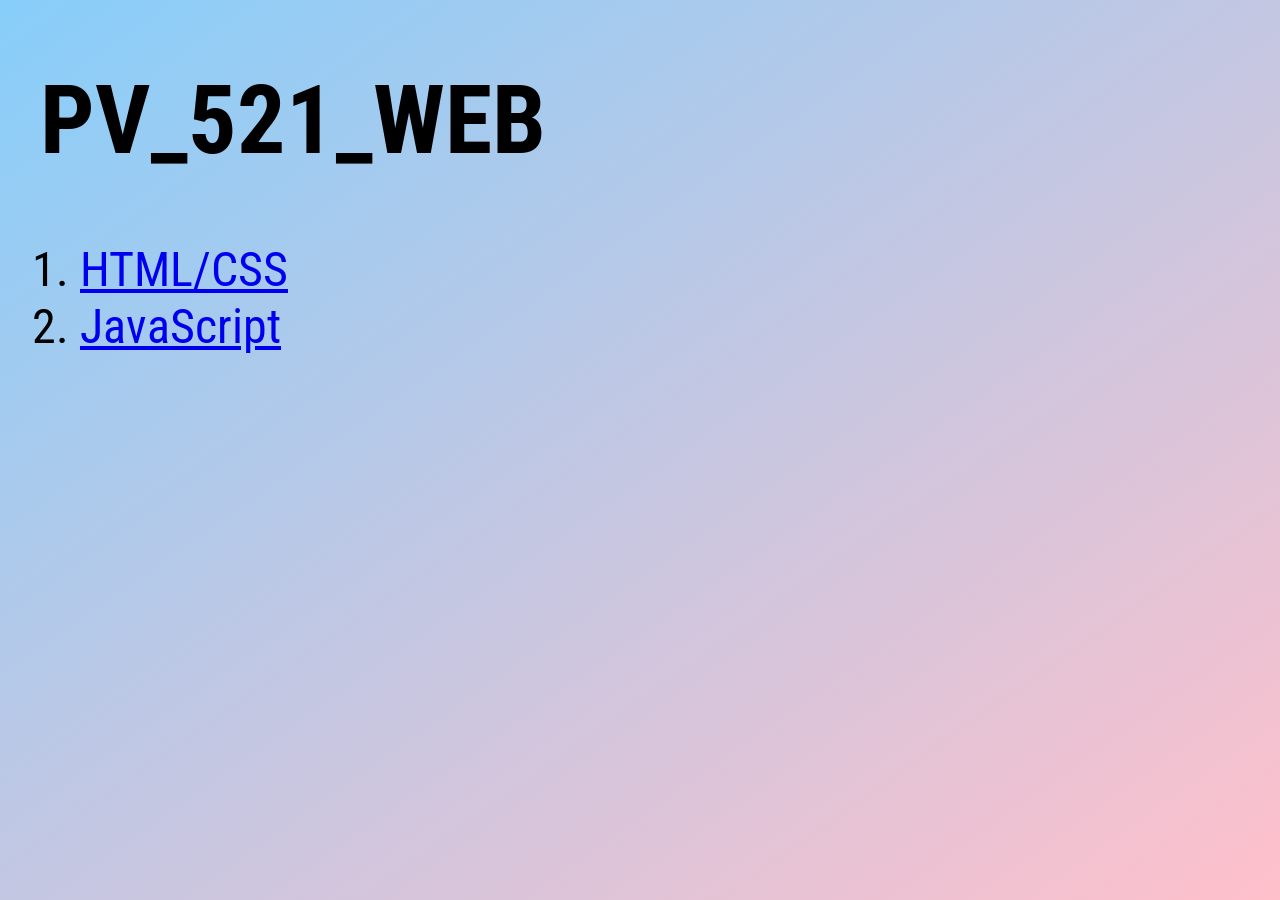
<file: index.html>
﻿<!DOCTYPE html>

<html lang="en" xmlns="http://www.w3.org/1999/xhtml">
<head>
    <meta charset="utf-8" />
    <link rel="stylesheet" href="style.css">
    <title>PV_521_WEB</title>
</head>
<body>

    <h1>PV_521_WEB</h1>
    <ol>
        <li><a href="HTML/index.html">HTML/CSS</a></li>
        <li><a href="JavaScript/index.html">JavaScript</a></li>
    </ol>


</body>
</html>
</file>
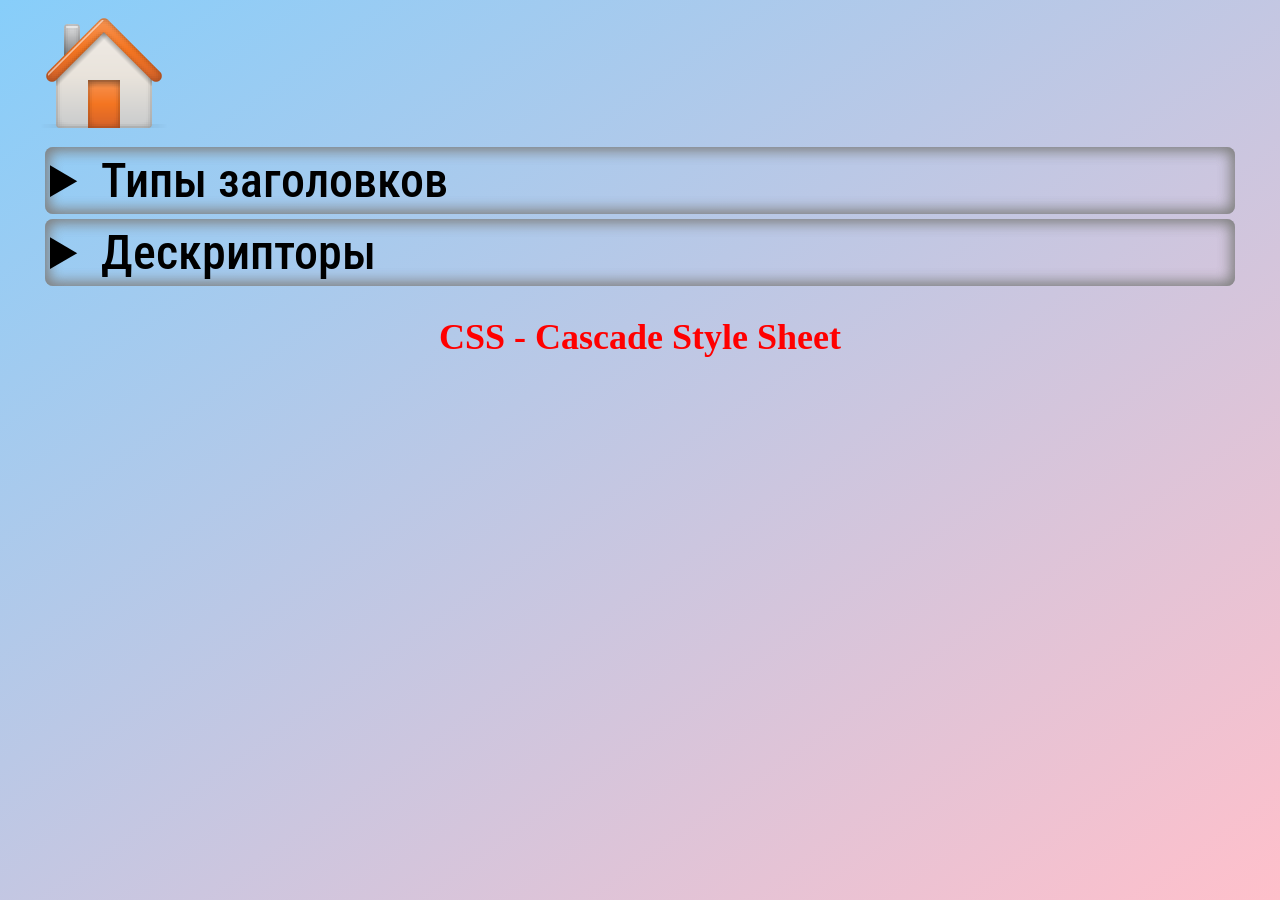
<file: 00-Intro/index.html>
﻿<!DOCTYPE html>

<html lang="en" xmlns="http://www.w3.org/1999/xhtml">
<head>
    <meta charset="utf-8">
    <title>HTML lesson 1</title>
    <link rel="icon" href="bitcoin.png">
    <link rel="stylesheet" href="../style.css">
    <link rel="stylesheet" href="../style.css" />
    <style>
        body {
            font-size:24px;
          
        }

        h2, h4, h6 {
            text-align: center;
            color: red;
            font-family: 'Segoe UI';
        }

        h4 {
            color: darkgreen;
        }
    </style>
</head>
<body>
    <div id="home">
        <a href="../index.html"><img src="../home.ico" alt="На главную"></a>
    </div>
    <details>
        <summary>Типы заголовков</summary>
        <h1>
            Заголовок 1 - Заголовок первого уровня может быть только один на
            странице!!!
        </h1>
        <h2>Заголовок 2</h2>
        <h3>Заголовок 3</h3>
        <h4>Заголовок 4</h4>
        <h5>Заголовок 5</h5>
        <h6>Заголовок 6</h6>
        <p>Текст</p>
    </details>

    <details>
        <summary>Дескрипторы</summary>
        <h2>Дескрипторы физического форматирования</h2>
        <b> <code>&#60;p&#62;</code> (Paragrah)</b> &#8211; этот дескриптор описывает абзац;<br>
        <b> <code>&lt;b&gt;</code> (Bold)</b> &ndash; <b>делает шрифт жирным</b>;<br>
        <b> <code>&#60;i&#62;</code> (Italic)</b> &#8210; <i>делает шрифт курсивным</i>;<br>
        <b> <code>&#60;u&#62;</code> (Underline)</b> &#8210; <u>делает шрифт подчеркнутым</u>;<br>
        <b> <code>&#60;u&#62;</code> (Teletype text)</b> &#8210; <tt>делает шрифт моноширным (каждый символ занимает одинаковую площадь на экране)</tt>;<br />
        <b> <code>&#60;sup&#62;</code> (Superscript)</b> &#8210; <tt>Верхний <sup>индекс</sup></tt>;<br>
        <b> <code>&#60;sub&#62;</code> (Subscript)</b> &#8210; <tt>Нижний <sub>индекс</sub></tt>;<br>
        <b> <code>&#60;pre&#62;</code> (Preformatted)</b> &#8210; <pre>Этот дескриптор создает предформатированный текст, 
        в котором сохраняются отступы 
        и переносы строк.
        Кроме того, <b>предформатированный</b> текст всегда отображается <b>моноширным</b> шрифтом.
        </pre>;<br>
        <hr>
        <h2>Дескрипторы логического форматирования</h2>
        <strong><code>&#60;strong&#62;</code> (Bold)</strong> &#8211; делает шрифт<strong> жирным;</strong> <br>
        <strong><code>&#60;em&#62;</code> (Emphasis)</strong> &#8211; делает шрифт<em> курсивным;</em> <br>
        <strong><code>&#60;code&#62;</code> (Mono)</strong> &#8211; делает шрифт<code> моноширным;</code> <br>
        <strong><code>&#60;abbr&#62;</code> (Abbreviation)</strong> &#8211; Этим дескриптором желательно выделять <abbr>аббревиатуры;</abbr> <br>
        <strong><code>&#60;cite&#62;</code> (Citation)</strong> &#8211; Этим дескриптором желательно выделять <cite>цитаты;</cite> <br>
        <hr>
    </details>

    <h2>CSS - Cascade Style Sheet</h2>

</body>
</html>
</file>
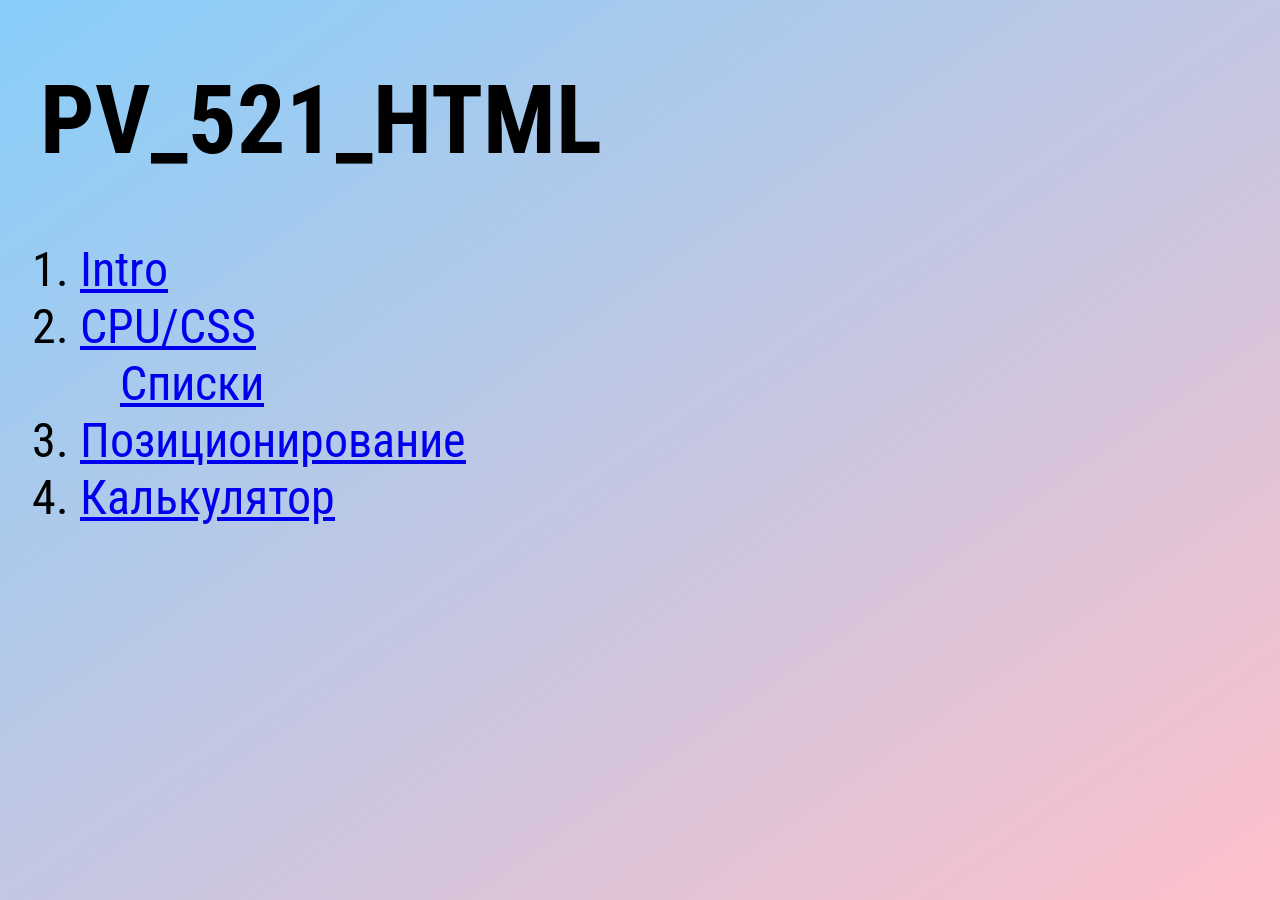
<file: HTML/index.html>
﻿<!DOCTYPE html>

<html lang="en" xmlns="http://www.w3.org/1999/xhtml">
<head>
    <meta charset="utf-8" />
    <link rel="stylesheet" href="style.css" >
    <title>PV_521_HTML</title>
</head>
<body>
    <h1>PV_521_HTML</h1>
    <ol>
        <li><a href="00-Intro/index.html">Intro</a></li>
        <li><a href="01-CPU/CPU.html"> CPU/CSS</a>
            <ul>
                <li><a href="lists.html">Списки</a></li>
            </ul>
        </li>
        <li><a href="02-Positioning/positioning.html">Позиционирование</a></li>
        <li><a href="03-Calc/calc.html">Калькулятор</a></li>
    </ol>

</body>
</html>
</file>
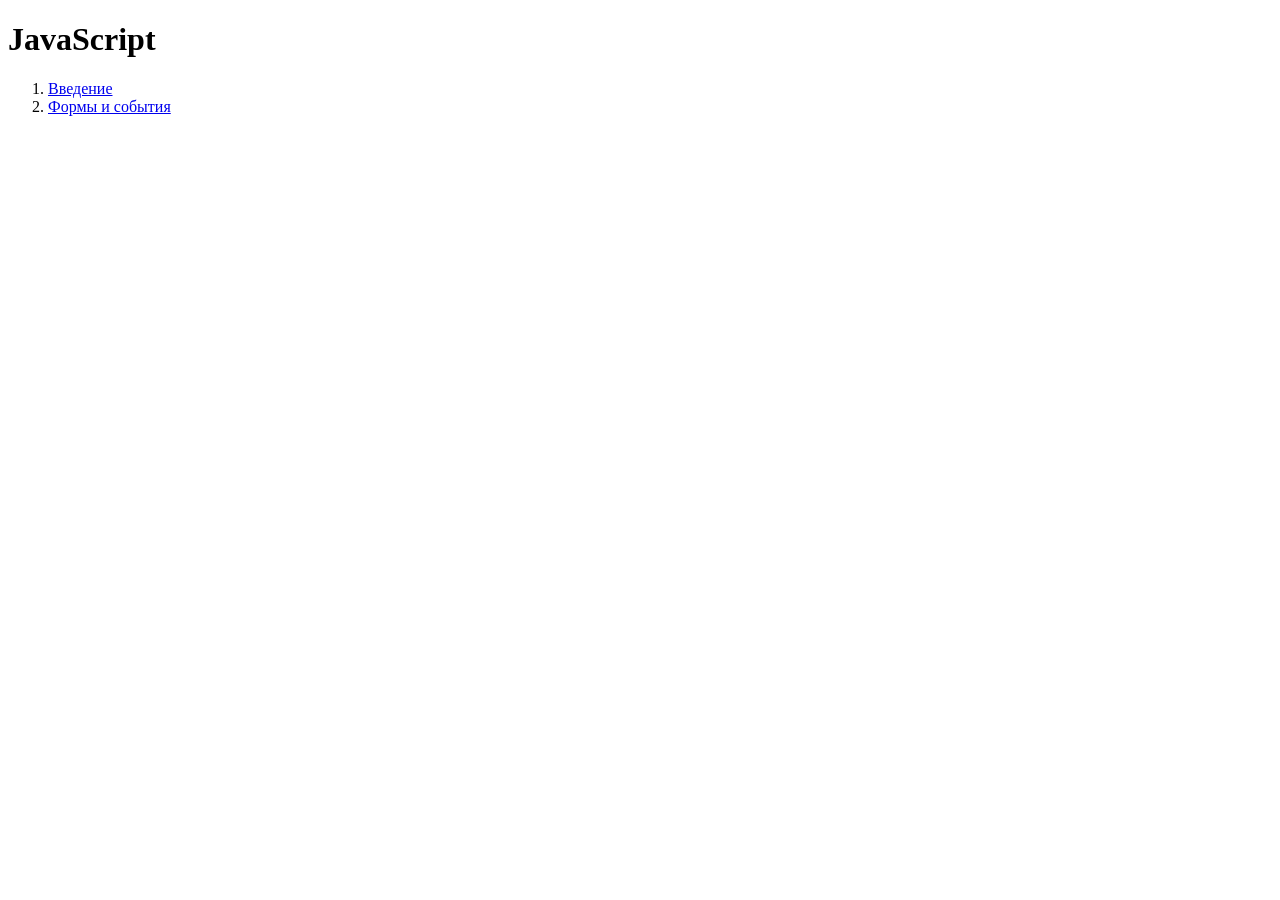
<file: JavaScript/index.html>
﻿<!DOCTYPE html>

<html lang="en" xmlns="http://www.w3.org/1999/xhtml">
<head>
    <meta charset="utf-8" />
    <title>JavaScript</title>
</head>
<body>
    <h1>JavaScript</h1>
    <ol>
        <li><a href="intro.html">Введение</a></li>
        <li><a href="forms_and_events.html">Формы и события</a></li>

    </ol>

</body>
</html>
</file>
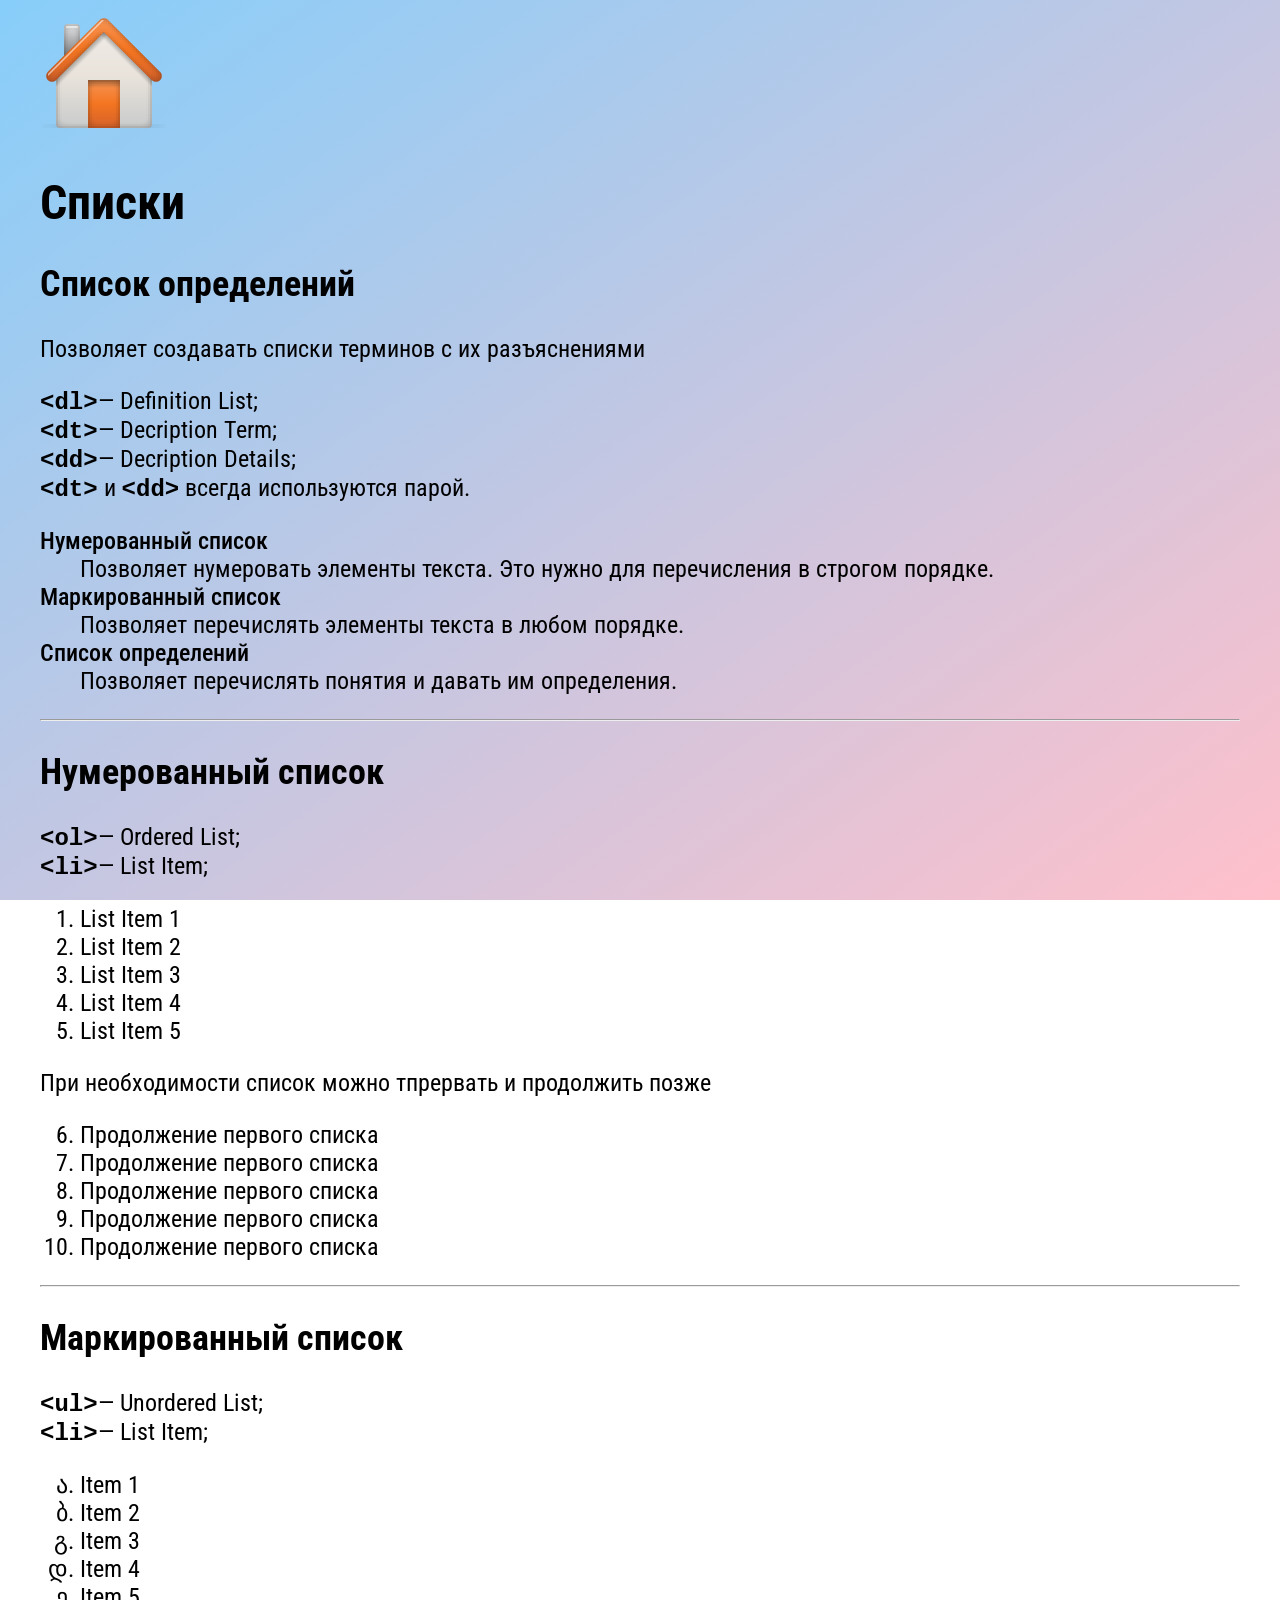
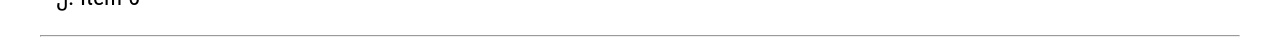
<file: lists.html>
﻿<!DOCTYPE html>

<html lang="en" xmlns="http://www.w3.org/1999/xhtml">
<head>
    <meta charset="utf-8" />
    <title>Списки</title>
   <link rel="stylesheet" href="style.css" >
    <style>
        body
        {
            font-size:24px;

        }
        ol
        {
           /* list-style: georgian;*/
        }
        dt
        {
            font-weight:500;

        }
        ul
        {
           list-style: georgian;
           /*list-style-image:url("00-Intro/bitcoin.png") ;*/
        }

        

    </style>
</head>
<body>
    <div id="home">
        <a href="index.html"><img src="home.ico" alt="На главную"></a>
    </div>

    <h1>Списки</h1>
    <h2>Список определений</h2>
    <p>Позволяет создавать списки терминов с их разъяснениями</p>
    <strong><code>&#60;dl&#62;</code></strong>&#8213; Definition List;<br>
    <strong><code> &#60;dt&#62;</code></strong>&#8213; Decription Term;<br>
    <strong><code> &#60;dd&#62;</code></strong>&#8213; Decription Details;<br>
    <strong><code> &#60;dt&#62;</code></strong> и <strong><code> &#60;dd&#62;</code></strong> всегда используются парой.

    <dl>
        <dt>Нумерованный список</dt>
        <dd>Позволяет нумеровать элементы текста. Это нужно для перечисления в строгом порядке.</dd>
        <dt>Маркированный список</dt>
        <dd>Позволяет перечислять элементы текста в любом порядке.</dd>
        <dt>Список определений</dt>
        <dd>Позволяет перечислять понятия и давать им определения.</dd>

    </dl>

    <hr>

    <h2>Нумерованный список</h2>
    <strong><code>&#60;ol&#62;</code></strong>&#8213; Ordered List;<br>
    <strong><code> &#60;li&#62;</code></strong>&#8213; List Item;<br>

    <ol>
        <li>List Item 1</li>
        <li>List Item 2</li>
        <li>List Item 3</li>
        <li>List Item 4</li>
        <li>List Item 5</li>
    </ol>
    <p>При необходимости список можно тпрервать и продолжить позже</p>
    <ol start="6">
        <li>Продолжение первого списка</li>
        <li>Продолжение первого списка</li>
        <li>Продолжение первого списка</li>
        <li>Продолжение первого списка</li>
        <li>Продолжение первого списка</li>

    </ol>

    <hr>

    <h2>Маркированный список</h2>
    <strong><code>&#60;ul&#62;</code></strong>&#8213; Unordered List;<br>
    <strong><code> &#60;li&#62;</code></strong>&#8213; List Item;<br>
    <ul>
        <li> Item 1</li>
        <li> Item 2</li>
        <li> Item 3</li>
        <li> Item 4</li>
        <li> Item 5</li>

    </ul>

    <hr>

</body>
</html>
</file>
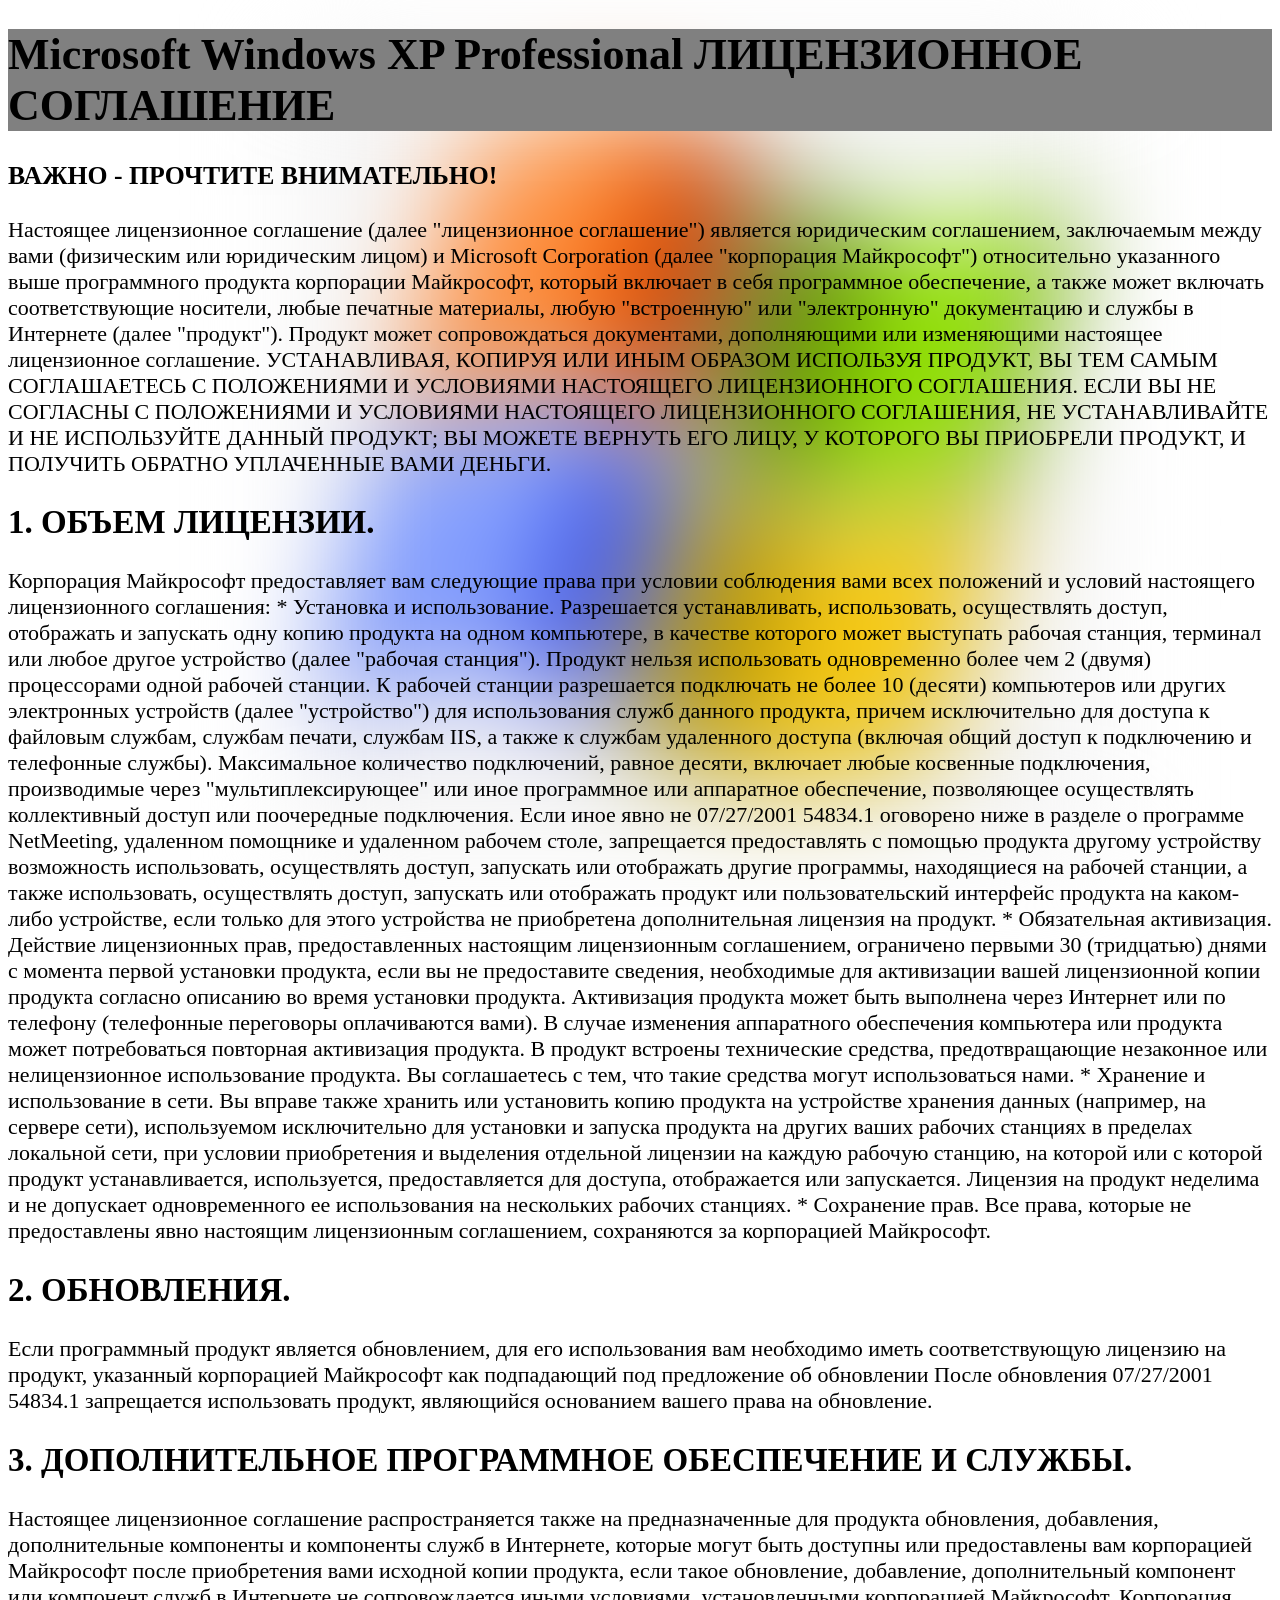
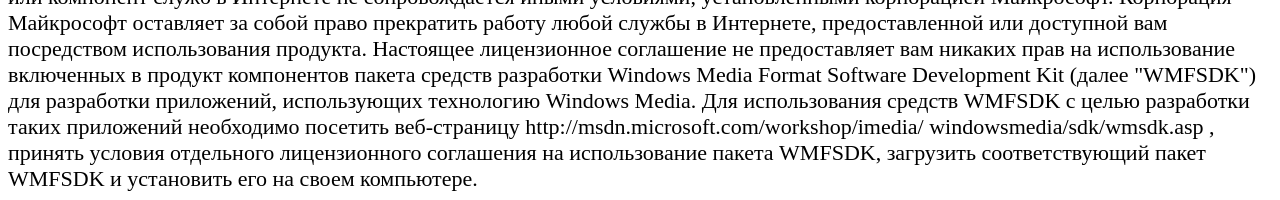
<file: 02-Positioning/positioning.html>
﻿<!DOCTYPE html>

<html lang="en" xmlns="http://www.w3.org/1999/xhtml">
<head>
    <meta charset="utf-8" />
    <title>Позиционирование</title>
    <link rel="stylesheet" href="positioning.css" >
</head>
<body>
    <h1>
        Microsoft Windows XP Professional
        ЛИЦЕНЗИОННОЕ СОГЛАШЕНИЕ
    </h1>


    <h3>ВАЖНО - ПРОЧТИТЕ ВНИМАТЕЛЬНО!</h3>
    
    <div>
        <p1>
            Настоящее лицензионное соглашение (далее
            "лицензионное соглашение") является юридическим
            соглашением, заключаемым между вами (физическим
            или юридическим лицом) и Microsoft Corporation
            (далее "корпорация Майкрософт") относительно
            указанного выше программного продукта корпорации
            Майкрософт, который включает в себя программное
            обеспечение, а также может включать
            соответствующие носители, любые печатные
            материалы, любую "встроенную" или "электронную"
            документацию и службы в Интернете (далее
            "продукт"). Продукт может сопровождаться
            документами, дополняющими или изменяющими
            настоящее лицензионное соглашение.
            УСТАНАВЛИВАЯ, КОПИРУЯ ИЛИ ИНЫМ ОБРАЗОМ
            ИСПОЛЬЗУЯ ПРОДУКТ, ВЫ ТЕМ САМЫМ СОГЛАШАЕТЕСЬ
            С ПОЛОЖЕНИЯМИ И УСЛОВИЯМИ НАСТОЯЩЕГО
            ЛИЦЕНЗИОННОГО СОГЛАШЕНИЯ. ЕСЛИ ВЫ НЕ
            СОГЛАСНЫ С ПОЛОЖЕНИЯМИ И УСЛОВИЯМИ
            НАСТОЯЩЕГО ЛИЦЕНЗИОННОГО СОГЛАШЕНИЯ, НЕ
            УСТАНАВЛИВАЙТЕ И НЕ ИСПОЛЬЗУЙТЕ ДАННЫЙ
            ПРОДУКТ; ВЫ МОЖЕТЕ ВЕРНУТЬ ЕГО ЛИЦУ, У
            КОТОРОГО ВЫ ПРИОБРЕЛИ ПРОДУКТ, И ПОЛУЧИТЬ
            ОБРАТНО УПЛАЧЕННЫЕ ВАМИ ДЕНЬГИ.
        </p1>
            <img src="windows-xp-logo.png" alt="Logo" class="logo" />

    </div>
    <h2> 1. ОБЪЕМ ЛИЦЕНЗИИ.</h2>
    <p2>
        Корпорация Майкрософт предоставляет вам следующие
        права при условии соблюдения вами всех положений и
        условий настоящего лицензионного соглашения:
        * Установка и использование.
        Разрешается устанавливать, использовать,
        осуществлять доступ, отображать и запускать одну
        копию продукта на одном компьютере, в качестве
        которого может выступать рабочая станция, терминал
        или любое другое устройство (далее "рабочая
        станция"). Продукт нельзя использовать
        одновременно более чем 2 (двумя) процессорами
        одной рабочей станции. К рабочей станции
        разрешается подключать не более 10 (десяти)
        компьютеров или других электронных устройств
        (далее "устройство") для использования служб
        данного продукта, причем исключительно для доступа
        к файловым службам, службам печати, службам IIS, а
        также к службам удаленного доступа (включая общий
        доступ к подключению и телефонные службы).
        Максимальное количество подключений, равное
        десяти, включает любые косвенные подключения,
        производимые через "мультиплексирующее" или иное
        программное или аппаратное обеспечение,
        позволяющее осуществлять коллективный доступ или
        поочередные подключения. Если иное явно не
        07/27/2001    54834.1
        оговорено ниже в разделе о программе NetMeeting,
        удаленном помощнике и удаленном рабочем столе,
        запрещается предоставлять с помощью продукта
        другому устройству возможность использовать,
        осуществлять доступ, запускать или отображать
        другие программы, находящиеся на рабочей станции,
        а также использовать, осуществлять доступ,
        запускать или отображать продукт или
        пользовательский интерфейс продукта на каком-либо
        устройстве, если только для этого устройства не
        приобретена дополнительная лицензия на продукт.
        * Обязательная активизация.
        Действие лицензионных прав, предоставленных
        настоящим лицензионным соглашением, ограничено
        первыми 30 (тридцатью) днями с момента первой
        установки продукта, если вы не предоставите
        сведения, необходимые для активизации вашей
        лицензионной копии продукта согласно описанию во
        время установки продукта. Активизация продукта
        может быть выполнена через Интернет или по
        телефону (телефонные переговоры оплачиваются
        вами). В случае изменения аппаратного обеспечения
        компьютера или продукта может потребоваться
        повторная активизация продукта. В продукт встроены
        технические средства, предотвращающие незаконное
        или нелицензионное использование продукта. Вы
        соглашаетесь с тем, что такие средства могут
        использоваться нами.
        * Хранение и использование в сети.
        Вы вправе также хранить или установить копию
        продукта на устройстве хранения данных (например,
        на сервере сети), используемом исключительно для
        установки и запуска продукта на других ваших
        рабочих станциях в пределах локальной сети, при
        условии приобретения и выделения отдельной
        лицензии на каждую рабочую станцию, на которой или
        с которой продукт устанавливается, используется,
        предоставляется для доступа, отображается или
        запускается. Лицензия на продукт неделима и не
        допускает одновременного ее использования на
        нескольких рабочих станциях.
        * Сохранение прав.
        Все права, которые не предоставлены явно настоящим
        лицензионным соглашением, сохраняются за
        корпорацией Майкрософт.
    </p2>
    <h2> 2. ОБНОВЛЕНИЯ.</h2>
    <p3>
        Если программный продукт является обновлением, для
        его использования вам необходимо иметь
        соответствующую лицензию на продукт, указанный
        корпорацией Майкрософт как подпадающий под
        предложение об обновлении После обновления
        07/27/2001    54834.1
        запрещается использовать продукт, являющийся
        основанием вашего права на обновление.
    </p3>
    <h2>
        3. ДОПОЛНИТЕЛЬНОЕ ПРОГРАММНОЕ ОБЕСПЕЧЕНИЕ И
        СЛУЖБЫ.
    </h2>
    <p4>
        Настоящее лицензионное соглашение распространяется
        также на предназначенные для продукта обновления,
        добавления, дополнительные компоненты и компоненты
        служб в Интернете, которые могут быть доступны или
        предоставлены вам корпорацией Майкрософт после
        приобретения вами исходной копии продукта, если
        такое обновление, добавление, дополнительный
        компонент или компонент служб в Интернете не
        сопровождается иными условиями, установленными
        корпорацией Майкрософт. Корпорация Майкрософт
        оставляет за собой право прекратить работу любой
        службы в Интернете, предоставленной или доступной
        вам посредством использования продукта. Настоящее
        лицензионное соглашение не предоставляет вам
        никаких прав на использование включенных в продукт
        компонентов пакета средств разработки Windows
        Media Format Software Development Kit (далее
        "WMFSDK") для разработки приложений, использующих
        технологию Windows Media. Для использования
        средств WMFSDK с целью разработки таких приложений
        необходимо посетить веб-страницу
        http://msdn.microsoft.com/workshop/imedia/
        windowsmedia/sdk/wmsdk.asp
        , принять условия
        отдельного лицензионного соглашения на
        использование пакета WMFSDK, загрузить
        соответствующий пакет WMFSDK и установить его на
        своем компьютере.
    </p4>



</body>
</html>
</file>
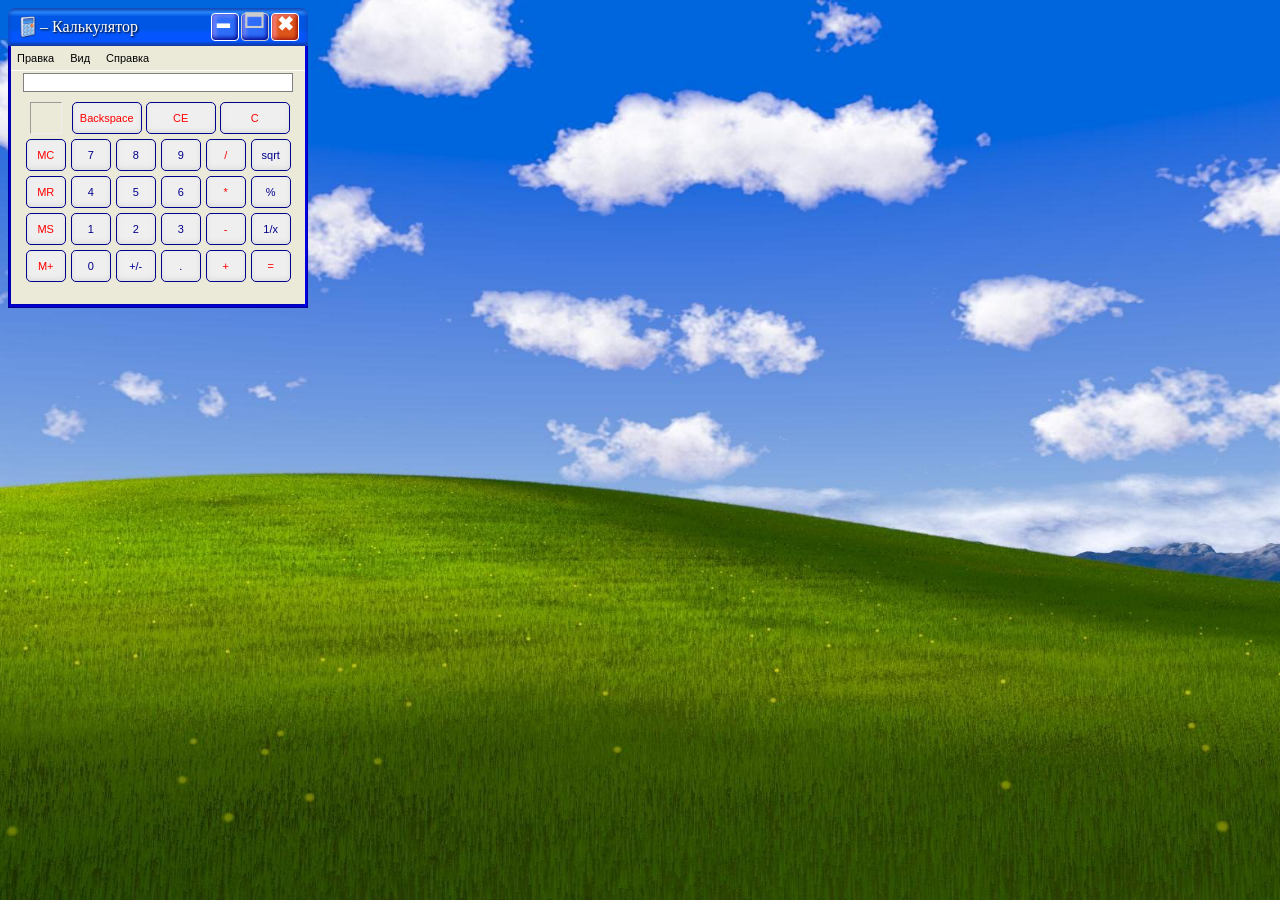
<file: 03-Calc/calc.html>
﻿<!DOCTYPE html>

<html lang="en" xmlns="http://www.w3.org/1999/xhtml">
<head>
    <meta charset="utf-8" />
    <link rel="stylesheet" href="calc.css" >
    <title>Калькулятор</title>
</head>
<body>
    <div class="main-window">
        <div class="title-bar">
            <div class="title-bar-left-side">
                <img src="CalcXP.ico" class="app-icon" />
                <div>&#8211 Калькулятор</div>
            </div>
            <div class="title-bar-right-side">
                <button class="control-button">             <div class="control-button-signature" style="margin-left:-4px;">&#x1F5D5;</div></button>
                <button class="control-button" disabled>    <div class="control-button-signature">&#128470;</div></button>
                <button class="control-button close-button"><div class="control-button-signature close-button-signature">&#10006;</div></button>
            </div>


        </div>

        <!-- ------------------------------------------------------------ -->
        
        <div class="client-rect">

            <div class="work-area">
                <div class="menu-bar">
                    <button class="menu-button">Правка</button>
                    <button class="menu-button">Вид</button>
                    <button class="menu-button">Справка</button>
                </div>
                <div class="display-container">
                    <input type="text" class="display" />
                </div>
                <div class="calc-buttons">
                    <!--<div class="memory-buttons">
                          <div class="square"></div>
                          <button>MC</button>
                          <button>MR</button>
                          <button>MS</button>
                          <button>M+</button>

                    </div>-->
                    <!-- ------------------------------------------------------------ -->
                    <div class="square"></div>
                    <div class="clear-buttons">
                        <button>Backspace</button>
                        <button>CE</button>
                        <button>C</button>
                    </div>

                    <!-- ------------------------------------------------------------ -->

                    <button class="memory-button">MC</button>
                    <button>7</button>
                    <button>8</button>
                    <button>9</button>
                    <button class="operation-button">/</button>
                    <button>sqrt</button>

                    <!-- ------------------------------------------------------------ -->
                    
                    <button class="memory-button">MR</button>
                    <button>4</button>
                    <button>5</button>
                    <button>6</button>
                    <button class="operation-button">*</button>
                    <button>%</button>

                    <!-- ------------------------------------------------------------ -->
                    
                    <button class="memory-button">MS</button>
                    <button>1</button>
                    <button>2</button>
                    <button>3</button>
                    <button class="operation-button">-</button>
                    <button>1/x</button>

                    <!-- ------------------------------------------------------------ -->
                    
                    <button class="memory-button">M+</button>
                    <button>0</button>
                    <button>+/-</button>
                    <button>.</button>
                    <button class="operation-button">+</button>
                    <button class="operation-button">=</button>

                </div>
            </div>
        </div>


    </div>

</body>
</html>
</file>
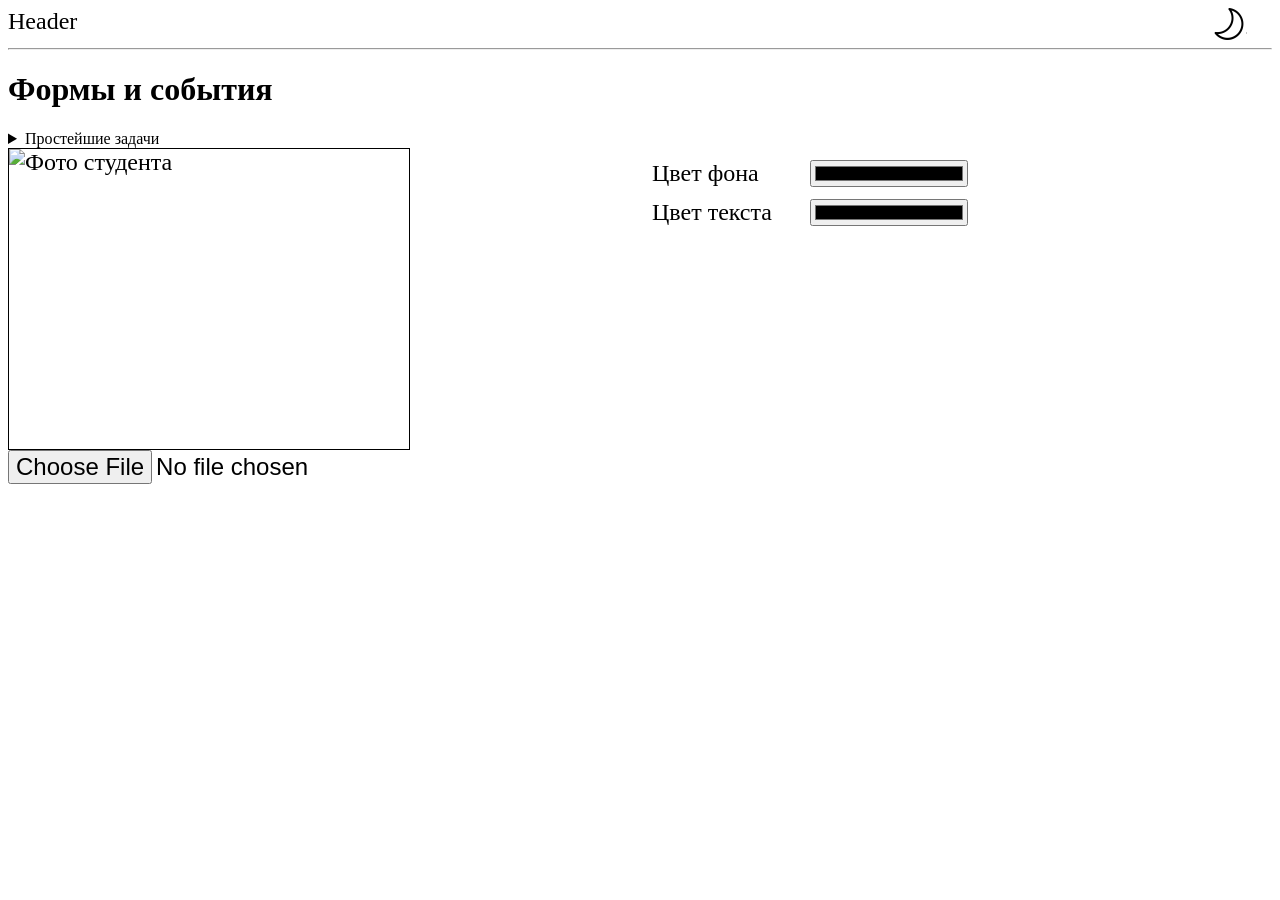
<file: JavaScript/forms_and_events.html>
﻿<!DOCTYPE html>

<html lang="en" xmlns="http://www.w3.org/1999/xhtml">
<head>
    <meta charset="utf-8" />
    <link rel="stylesheet" href="forms_and_events.css">
    <title>Формы и события</title>

</head>
    <!--<body onmousemove="traceMouse(event)">-->
    
<body class="light">

    <div class="header">
        <div>Header</div>
        <div id="mouse"></div>
        <div id="debug-background"></div>
        <!--<img src="moon.png" id="switch-background">-->
        <div id="switch-background"></div>

    </div>
    <hr>

    <!-- -------------------------------------------------------- -->

    <h1>Формы и события</h1>

    <details>
        <summary>Простейшие задачи</summary>
        <h2>Factorial</h2>
        <div class="task">
            <!--<div class="pair">
            </div>-->

            <label for="number">Введите целое число от 0 до 170</label>
            <input id="number" type="number" min="0" onchange="Factorial()">
            <button onclick="Factorial()">Вычислить</button>

        </div>
        <div id="factorial-result" class="result"></div>
        <!--<input id="factorial-result" class="result" type="text">-->
        <hr>
        <h2>Power</h2>
        <div class="task">
        </div>
    </details>

    <!-- -------------------------------------------------------- -->

    <div class="images-and-colors">
        <div class="upload-image">
            <div class="image-container">
                <img alt="Фото студента" id="image">

            </div>
            <input type="file" id="image-file" onchange="setImage()">
        </div>

        <div class="colors">
            <div class="select-color">
                <label for="background-color">Цвет фона</label>
                <input type="color" id="background-color" value="white" 
                       oninput='setColor(event)'>
            </div>

            <div class="select-color">
                <label for="foreground-color">Цвет текста</label>
                <input type="color" id="foreground-color" 
                       oninput="setColor(event)">
            </div>
        </div>

    </div>
    <script src="forms_and_events.js"></script>

</body>
</html>
</file>
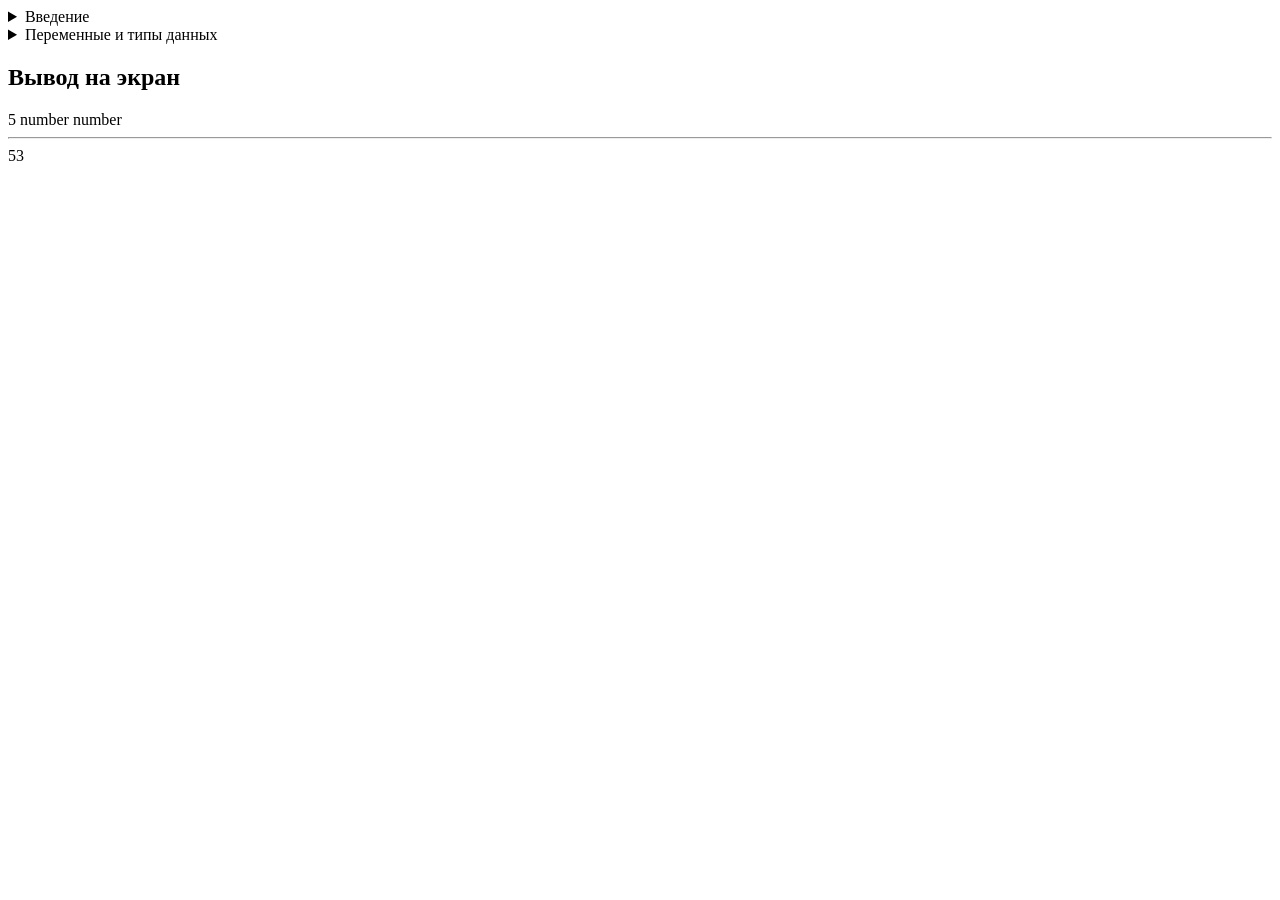
<file: JavaScript/intro.html>
﻿<!DOCTYPE html>

<html lang="en" xmlns="http://www.w3.org/1999/xhtml">
<head>
    <meta charset="utf-8" />
    <title>Introduction to JavaScript</title>
    <style>
        code
        {
            color:blue;
            font-family='Courer New';
            font-weight:900;
        }
    </style>
</head>
<body>
    <details>
        <summary>Введение</summary>
        <h1>Introduction to JavaScript</h1>
        <p>
            <strong> JavaScript</strong> &#8213; это интерпретируемый язык
            программирования общего назначения с динамической типизацией данных.
        </p>
        <p>
            <strong>Интерпретируемый</strong> значит что программа выполняется в исходном виде,
            т.е., исходный код не преобразуется в машинный или промежуточный код.
            В связи с этим ошибок на этапе компиляции и компоновки отсутствут,
            есть только ошибки на этапе выполнения.
            FrontEnd
        </p>
        <p>
            <strong>Диамическая типизация</strong> говорит о том, что
            тип переменных и констант определяется во время присваивания,
            по типу значения справа (r-value).
            l-value = r-value;
        </p>
    </details>

    <details>
        <summary>Переменные и типы данных</summary>
        <h2>Переменные и константы</h2>
        <dl>
            <dt><code style="color:blue;">var</code></dt>
            <dd>
                Объявляет глобальную переменную, несмотря на область видимости, в которой она объявлена.
                Если записать значение в несуществующую переменную, то это не вызовет ошибку, это будет
                аналогично ключевому слову '<code>var</code>';
            </dd>
            <dt><code style="color:blue;"> let</code></dt>
            <dd>Объявляет глобальную переменную, только для той области видимости, в которой она используется;</dd>
            <dt><code style="color:blue;"> const</code></dt>
            <dd>Объявляет константу. Константы могут быть только локальными;</dd>
        </dl>

        <h2>Типы данных</h2>
        <ol>
            <li>
                Примитивные типы:
                <ul>
                    <li>
                        <code>Boolean</code> &#8213; принимает одно из двух значений <code>True</code>
                        либо <code>False</code>. Значения: 0, null, '', "", `` неявно преобразуются
                        в <code>False</code>. <code>True</code> &#8213; это любое значение, отличное
                        от нуля или пустой строки.
                    </li>
                    <li><code>String</code> &#8213; объект, описывающий массив символов;</li>
                    <li>
                        <code>Number</code> &#8213; вещественное (дробное число), которое является
                        полным аналогом типа <code>double</code>. Все числовые литералы неявно
                        преобразубются в Number;
                    </li>
                    <li><code>Bigint</code> &#8213; целое число неограниченных размеров;</li>
                </ul>
            </li>
            <li>
                Объекты
                <ul>
                    <li><code>Object</code> &#8213; </li>
                    <li><code>Array</code> &#8213; </li>
                    <li><code>Function</code> &#8213; </li>
                    <li><code>Date</code> &#8213; </li>
                    <li><code>Map</code> &#8213; </li>
                    <li><code>Set</code> &#8213; </li>
                    <li><code>RegExp</code> &#8213; регулярное выражение; </li>
                </ul>
            </li>
        </ol>
    </details>
    
    <script>

        //alert("Hello");
        //var name = prompt("Введите Ваше Имя: ");
        //alert(name);
        //alert('Привет ' + prompt("Введите Ваше имя: ") + ' we are glad to see you');
        //alert(`Привет ${prompt("Введите Ваше имя: ")}.\n Это интерполяция строк.`);
        console.log("Информацию так же можно выводить в консоль");
        document.write("<h2>Вывод на экран</h2>");
        {
            var1 = "Global variable";
            //const var1 = "Global variable";
            //var var1 = "Global variable";
            //var1 = "Глобальная переменная";
        }

        //document.write(var1);
        document.writeln(5);
        document.writeln(typeof(5));
        let variable = Number("5");
        document.write(typeof (variable));
        //alert(5);
        document.write("<hr>");
        //let a = 5 + 3;
        //let a = '5' ** 3;
        let a = '5' + 3;
        document.write(a);

    </script>
</body>
</html>
</file>
<file: style.css>
﻿@import url('https://fonts.googleapis.com/css2?family=Roboto+Condensed:ital,wght@0,100..900;1,100..900&display=swap');

body
{
    font-family: Roboto Condensed;
    font-size:48px;
    padding:0 32px;
    background-image:linear-gradient(to bottom right, lightskyblue, pink);
    background-attachment:fixed;

}
ul
{
    list-style:none;
}
details {
    /* border: solid 1px;
    margin: 5px;
    border-radius: 8px;
    padding: 16px;*/
    font-weight: 500;
    /*border:solid 1px;*/
    border-radius: 8px;
    margin: 5px;
    padding: 5px;
    box-shadow: inset 0 0 16px 0 gray, inset 0 0 16px 0 gray;
}
summary
{
    font-size:48px;
   
}
</file>
<file: HTML/style.css>
﻿@import url('https://fonts.googleapis.com/css2?family=Roboto+Condensed:ital,wght@0,100..900;1,100..900&display=swap');

body
{
    font-family: Roboto Condensed;
    font-size:48px;
    padding:0 32px;
    background-image:linear-gradient(to bottom right, lightskyblue, pink);
    background-attachment:fixed;

}
ul
{
    list-style:none;
}
details {
    /* border: solid 1px;
    margin: 5px;
    border-radius: 8px;
    padding: 16px;*/
    font-weight: 500;
    /*border:solid 1px;*/
    border-radius: 8px;
    margin: 5px;
    padding: 5px;
    box-shadow: inset 0 0 16px 0 gray, inset 0 0 16px 0 gray;
}
summary
{
    font-size:48px;
   
}
</file>
<file: 02-Positioning/positioning.css>
﻿body
{
    font-size:22px;
}
h1 {
    position: sticky;
    top: 20px;
    background-color:gray;
}

.logo
{
    /*width:200px;
    height:200px;*/
    position:fixed;
    left:300px;
    top:50px;
    z-index:-1;
    filter:blur(55px);
}
</file>
<file: 03-Calc/calc.css>
﻿body
{
    background-image:url("bliss.jpg");
    background-size:cover;
    background-position:center center;
    background-repeat:no-repeat;
    background-attachment:fixed;
    font-family:Tahoma;
}

.main-window
{
   /* border:solid 1px;*/
    width:300px;
    height:320px;

}
.title-bar {
    width: 100%;
    height: 38px;
    /*border:solid 1px rgb(13,48,141);*/
    color:white;
    text-shadow:1px 1px 2px black;
    background-image: linear-gradient(
        rgb(14,77,190),
        rgb(42,138,251), 
        rgb(0,86,228),
        rgb(0,86,228),
        rgb(0,86,228),
        rgb(0,86,228),
        /*rgb(0,86,228),*/
        rgb(4,85,253),
        rgb(4,85,253),
        rgb(4,85,253),
        rgb(13,48,141)
    );
    box-shadow:inset 0px 0px 4px 1px rgb(22,72,183);
    border-top-left-radius: 8px;
    border-top-right-radius: 8px;
    display: flex;
    justify-content: space-between;
    align-items: center;
}

.title-bar-left-side
{
    display:flex;
    align-items:center;
}

.title-bar-left-side, .title-bar-right-side 

{
    margin:0px 8px;
    display:flex;
    align-items:center;
}
.app-icon 
{
    width: 24px;
    height: 24px;
}
.control-button/*, .control-button[disabled]:hover, .control-button[disabled]:active*/
{
    width: 28px;
    height: 28px;
    font-weight: 800;
    font-size: 15px;
    margin: 0px 1px;
    padding: 0px 1px 8px 1px;
    position: relative;
    border: solid 1px white;
    border-radius: 4px;
    color: white;
    /* background-image: linear-gradient(to bottom right, #55A1FF, #002585);
    box-shadow: inset 1px 1px 1px 0px #77A1F5;*/
    background-color: rgb(45,109, 249);
    box-shadow: inset -1px -2px 4px 0px #000088, inset 4px 2px 4px 0px #7788FF;
}

    .control-button:hover  
    {
        background-image:linear-gradient(
            to bottom right,
            rgb(149, 149, 249),
            rgb(45, 109, 249),
            rgb(149, 149, 249)
        );
    }

    .control-button:active 
    {
        
        background-image:none;
        background-color: rgb(85, 85, 192);
        box-shadow: 
            inset 4px 2px 4px 0px #000088, 
            inset -4px -2px 4px 0px #7788FF;
        
    }

    .control-button-signature
    {
        font-size:20px;
        font-family:'Courier New';
        margin:-4px 0px 0px -2px;

    }
    .close-button-signature
    {
        font-size:20px;
        font-family:'Courier New';
        margin:-2px 0px 0px 0px;

    }

    .close-button 
    {
        background-color: rgb(221, 85,26);
        box-shadow: inset -1px -1px 4px 0px #880000, 
                    inset 4px 2px 4px 0px #FF8888;

    }
    
    .close-button:hover 
    {
        background-image:linear-gradient(
            to bottom right,
            rgb(249, 149, 249),
            rgb(248, 85, 26),
            rgb(249, 128, 85)
        );
    }

        .close-button:active {
            box-shadow: 
            inset 1px 1px 4px 0px #880088, 
            inset -2px -1px 4px 0px #FF8888;
            background-image: linear-gradient( 
                to bottom right, 
                rgb(224, 49, 49), 
                rgb(224, 85, 26), 
                rgb(224, 64, 85)
            );
        }

.control-button[disabled], .control-button[disabled]:hover, .control-button[disabled]:active 
{
    color: #CCCCCC;
    border-color: #CCCCCC;
    background-image:none;
    background-color: rgb(45, 109,249);
    box-shadow: 
        inset -1px -2px 4px 0px #000088, 
        inset 4px 2px 4px 0px #7788FF;
}

/* /////////////////////////////////////////////////////// */

.client-rect
{
    width:100%;
    height:262px;
     background-color:blue;
    /*background-image:linear-gradient(to right, blue, darkblue);*/
    box-shadow:
        inset 1px -1px 1px 0px darkblue,
        inset -1px -1px 2px 0px darkblue
        ;

   display:flex;
   justify-content:center;
   align-items:flex-start;

}

.work-area 
{
    width: 98%;
    height: 258px;
    background-color: rgb(235, 233, 216);
    box-shadow: -1px 1px 2px 0px darkblue;
}
.menu-bar
{
    border-bottom:solid 1px white;
  
}
.menu-button
{
    background-color:transparent;
    border:none;
    margin:0;
}
.menu-button:hover
{
    background-color:#5555DD;
    color:white;

}
.menu-button, .menu-button:hover 
{
   height:24px;
}

/* //////////////////////////////////////////// */

.display-container
{
   display:flex;
   justify-content:center;
}
.display
{
    width: 90%;
    border-radius:0;
    border-style:none;
    border:solid 1px gray;
    margin:2px;
}

input:focus-visible 
{
    outline:none;
}

/* //////////////////////////////////////////// */

/*.memory-buttons
{
    display: flex;
    flex-direction:column;
    align-items:center;
    width:50px;
    padding:0px;
}
.memory-buttons > button
{
    height:38px;
    margin:1px;
}
*/

.calc-buttons
{
    margin:8px auto;
    width:90%;
    height:70%;
    /*border:solid 1px;*/
    display:grid;
    grid-template-rows: repeat(5, auto);
    grid-template-columns: repeat(6, auto);
    grid-gap:5px;
    justify-items:center;

}

.square
{
    border: inset 1px;
    width:30px;
    height:30px;
}

.calc-buttons button
{
    width:40px;
    height:32px;
    color:darkblue;
}

.clear-buttons
{
    grid-row:1;
    grid-column-start:2;
    grid-column-end:7;
   /* border:solid 1px;*/
}
.clear-buttons > button
{
    width:70px;
    height:32px;
}

.menu-bar button, .calc-buttons button
{
    font-size: 11px;
}

/* //////////////////////////////////////////////// */

.calc-buttons > .memory-button, .calc-buttons > .operation-button, .clear-buttons > button {
    color: red;
}

.calc-buttons button
{
    box-shadow: inset 0px -2px 5px 0px #DDDDDD;
    border:solid 1px darkblue;
    border-radius: 5px;

}
.calc-buttons button:hover
{
   /* background-color:#FFFFFF;*/
    box-shadow: inset 0px -1px 5px 0px orange;

}
.calc-buttons button:active
{
    background-color:lightgray;
    box-shadow: inset 0px -1px 5px 0px #EEEEEE;

}
</file>
<file: JavaScript/forms_and_events.css>
﻿body, #switch-background
{
    transition: color 10s, background-color 10s, background-image 10s, filter 10s;
}


.header 
{
    width: 98%;
    display: flex;
    justify-content: space-between;
}

/*.header img*/
#switch-background 
{
    --bg-size: 32px; /* Объявляем переменную */
    width: var(--bg-size);
    height: var(--bg-size);
    padding: 0 calc(var(--bg-size)/5);
    background-size: var(--bg-size) var(--bg-size);
    /*background-attachment:fixed;*/
}

/*#mouse
{
    border:solid 1px;
    width: 50%;

}*/


.dark
{
background-color:#323232;
color:#C8C8C8;

}

.dark #switch-background
{
background-image:url("sun.png");
filter: brightness(0) invert(1);
}

.light {
    background-color: white;
    color: black;
   /* transition: color 3s, background-color 3s;*/
    /*transition: color 3s;
transition: background-color 3s;*/
}

.light #switch-background
{
background-image:url("moon.png");
}



/* //////////////////////////////////////////////////// */

input, div, button
{
    font-size: 24px;
    width:50%;
}

    input
    {
        text-align:right;
    }
.task 
{
    width: 100%;
    display: flex;
    align-items: center;
}

.result 
{
    max-width: 50%;
}
.pair
{
    text-align:right;
}
label
{
    width:50%;
}
#factorial-result
{
    overflow:scroll;
    width:100%;
    height:400px;
}

/* /////////////////////////////////////////// */

.images-and-colors
{
    width:100%;
    display: flex;
    justify-content:space-between;
}


.image-container 
{
    border: solid 1px;
   /* width: 800px;
    height: 600px;*/
}

#image, .image-container
{
    width: 400px;
    height: 300px;
}

.select-color 
{
    display: flex;
    justify-content: space-between;
    margin: 12px;
}
</file>
